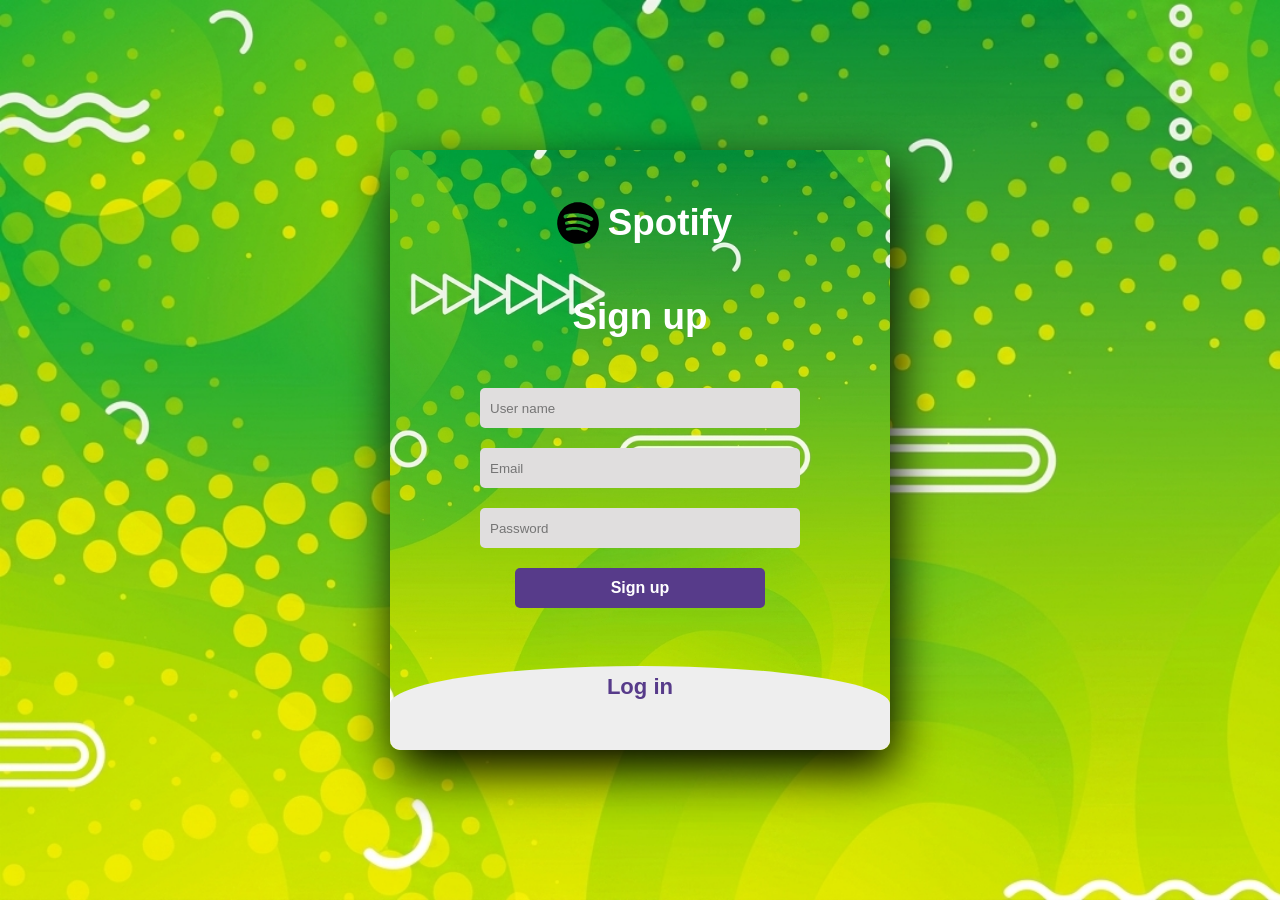
<file: Log in.html>
<!DOCTYPE html>
<html lang="en">
<head>
    <meta charset="UTF-8">
    <meta http-equiv="X-UA-Compatible" content="IE=edge">
    <meta name="viewport" content="width=device-width, initial-scale=1.0">
    <title>Spotify - Music On The Go</title>
    <link href="Login.css" rel="stylesheet" />
</head>
<body>
    <div class="main">
        <label class="brand"><img src="./Resources/SpotiFlyer.svg" />Spotify</label>
        <input type="checkbox" id="chk" aria-hidden="true"/>
        <div class="singup">
            <form>
                <label for="chk" aria-hidden="true" >Sign up</label>
                <input type="text" name="txt" placeholder="User name" />
                <input type="email" name="email" placeholder="Email"/>
                <input type="password" name="pswd" placeholder="Password"/>
                <button class="button"><a href="./index.html">Sign up</a></button>
            </form>
        </div>

        <div class="login">
            <form>
                <label for="chk" aria-hidden="true" >Log in</label>
                <input type="email" name="email" placeholder="Email"/>
                <input type="password" name="pswd" placeholder="Password"/>
                <button class="button"><a href="./index.html"></a>Log in</button>
            </form>
        </div>
    </div>
</body>
</html>
</file>
<file: Login.css>
﻿body {
    margin: 0;
    padding: 0;
    display: flex;
    justify-content: center;
    align-items: center;
    min-height: 100vh;
    font-family: 'Century Gothic', 'URW Gothic', 'Franklin Gothic Medium', 'Arial Narrow', Arial, sans-serif;
    background: url("./Resources/Spotify green background.png") no-repeat;
    background-size: cover;
}

.main{
    width: 500px;
    height: 600px;
    background: red;
    overflow: hidden;
    background: url("./Resources/Spotify green background.png") no-repeat center;
    background-size: cover;
    border-radius: 10px;
    box-shadow: 5px 20px 50px #000;
}

#chk{
    display: none;
}

.singup{
    position: relative;
    height: 100%;
    width: 100%;
}

label{
    color: #fff;
    font-size: 2.3em;
    justify-content: center;
    display: flex;
    margin: 50px;
    font-weight: bold;
    cursor: pointer;
    transition: .5s ease-in-out;
}

input{
    width: 300px;
    height: 20px;
    background: #e0dede;
    justify-content: center;
    display: flex;
    margin: 20px auto;
    padding: 10px;
    border: none;
    outline: none;
    border-radius: 5px;
}

input:invalid{
    animation: shake 300ms;
}
@keyframes shake {
    25% { transform: translateX(4px); }
    50% { transform: translateX(-4px); }
    75% { transform: translateX(4px); }
}

.button{
    width: 250px;
    height: 40px;
    margin: 10px auto;
    justify-content: center;
    display: block;
    color: #fff;
    background: #573b8a;
    font-size: 1em;
    font-weight: bold;
    margin-top: 20px;
    outline: none;
    border: none;
    border-radius: 5px;
    cursor: pointer;
    transition: .5s ease-in-out;
}

.button:hover{
    background: #6d44b8;
}

.login{
    height: 460px;
    background: #eee;
    border-radius: 60% / 10%;
    transform: translateY(-280px);
    transition: .8s ease-in-out;
}

.login label{
    color: #573b8a;
    transform: scale(.6);
}

#chk:checked ~ .login{
    transform: translateY(-600px);
}

#chk:checked ~ .login label{
    transform: scale(1);
}

#chk:checked ~ .singup label{
    transform: scale(.6);
}

.brand img{
    width: 44px;
    padding: 0 8px;
}

.brand{
    display: flex;
    align-items: center;
}

a{
    text-decoration: none;
    color: #fff;
}
</file>
